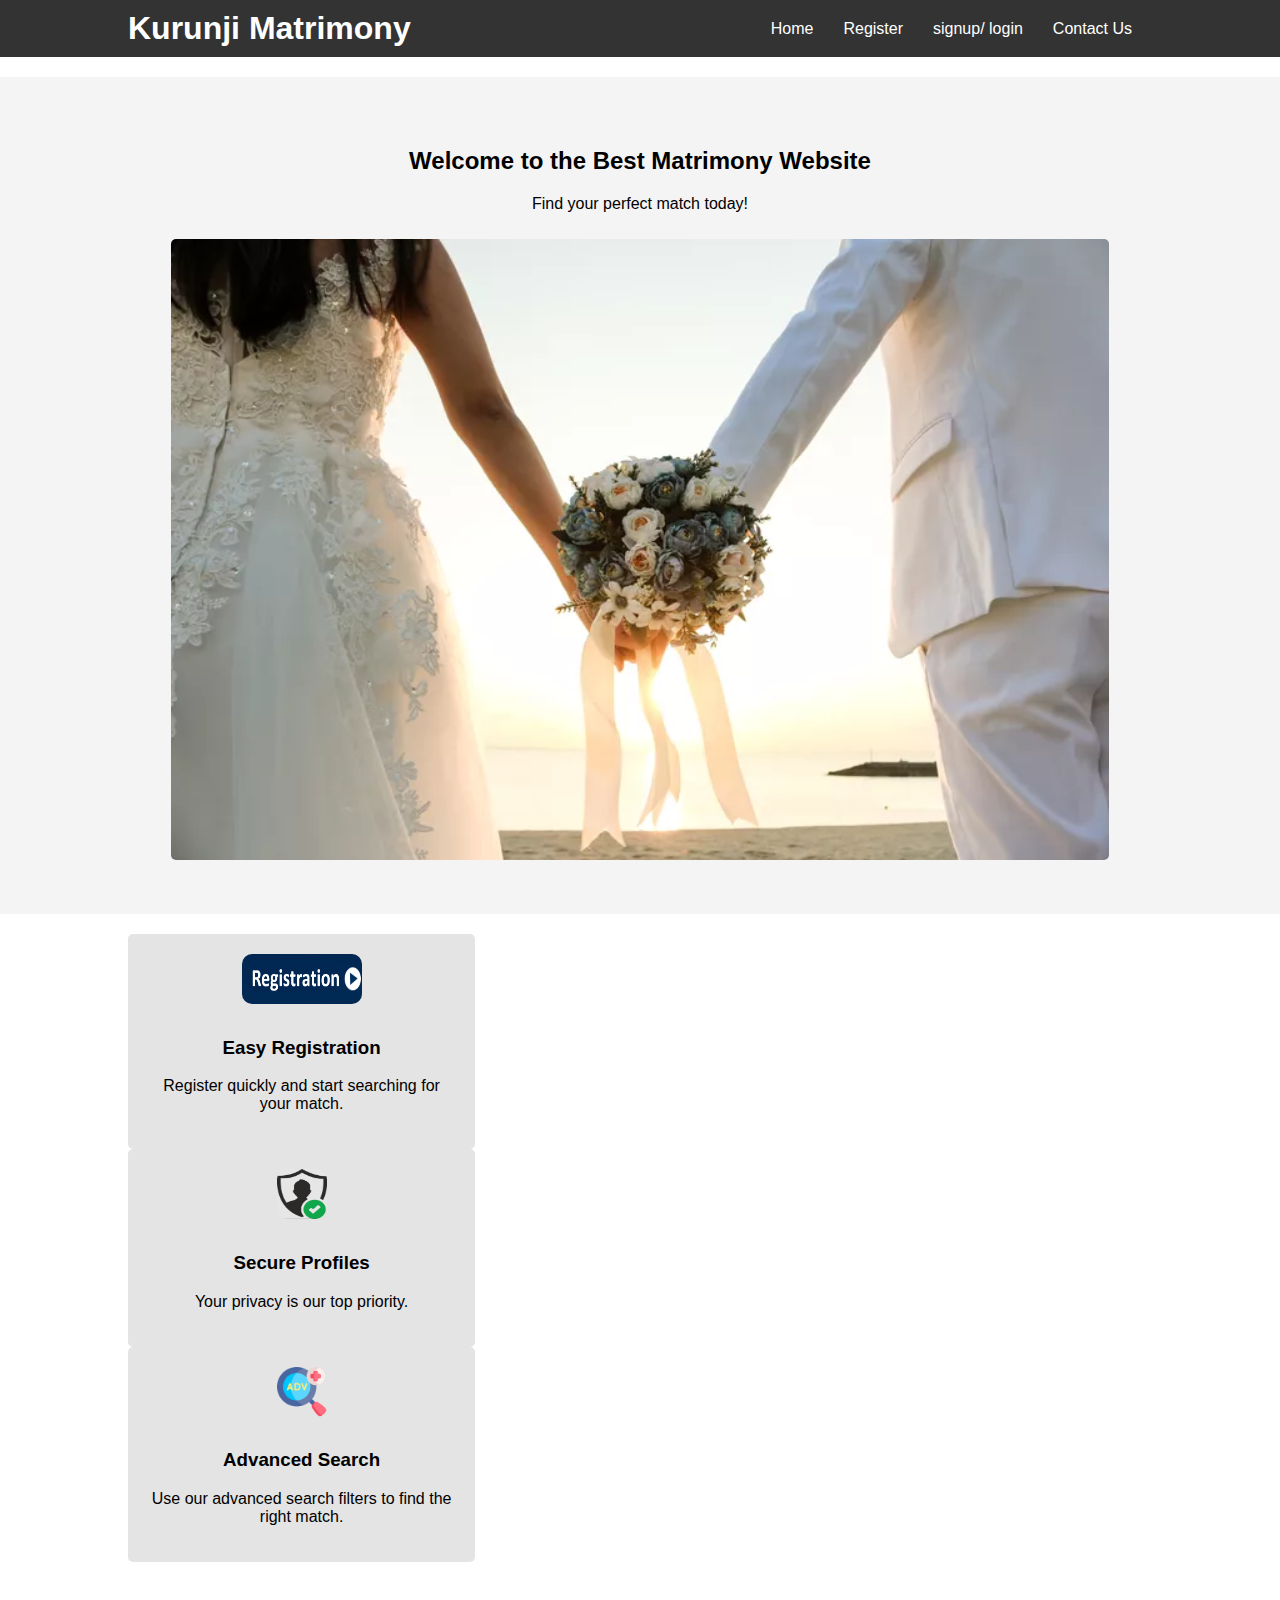
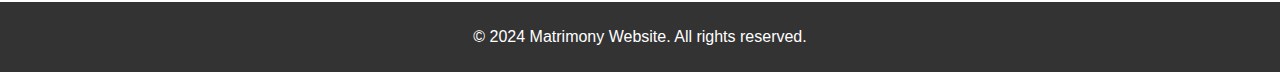
<file: index.html>
<!DOCTYPE html>
<html lang="en">
<head>
    <meta charset="UTF-8">
    <meta name="viewport" content="width=device-width, initial-scale=1.0">
    <title>Matrimony Website</title>
    <link rel="stylesheet" href="styles.css">
</head>
<body>

    <header>
        <div class="container">
            <h1>Kurunji Matrimony</h1>
            <nav>
                <ul>
                    <li><a href="index.html">Home</a></li>
                    <li><a href="register.html">Register</a></li>
                    <li><a href="landing.html">signup/ login</a></li>
                    <li><a href="contact-us.html">Contact Us</a></li>
                </ul>
            </nav>
        </div>
    </header>

    <main>
        <section class="welcome">
            <div class="container">
                <h2>Welcome to the Best Matrimony Website</h2>
                <p>Find your perfect match today!</p>
                <img src="images/wedding.png" alt="Wedding" class="hero-image">
            </div>
        </section>

        <section class="features">
            <div class="container">
                <div class="feature">
                    <img src="images/registration.png" alt="Easy Registration" class="feature-icon1">
                    <h3>Easy Registration</h3>
                    <p>Register quickly and start searching for your match.</p>
                </div>
                <div class="feature">
                    <img src="images/secure.png" alt="Secure Profiles" class="feature-icon2">
                    <h3>Secure Profiles</h3>
                    <p>Your privacy is our top priority.</p>
                </div>
                <div class="feature">
                    <img src="images/search.png" alt="Advanced Search" class="feature-icon3">
                    <h3>Advanced Search</h3>
                    <p>Use our advanced search filters to find the right match.</p>
                </div>
            </div>
        </section>
    </main>

    <footer>
        <div class="container">
            <p>&copy; 2024 Matrimony Website. All rights reserved.</p>
        </div>
    </footer>
</body>
</html>
</file>
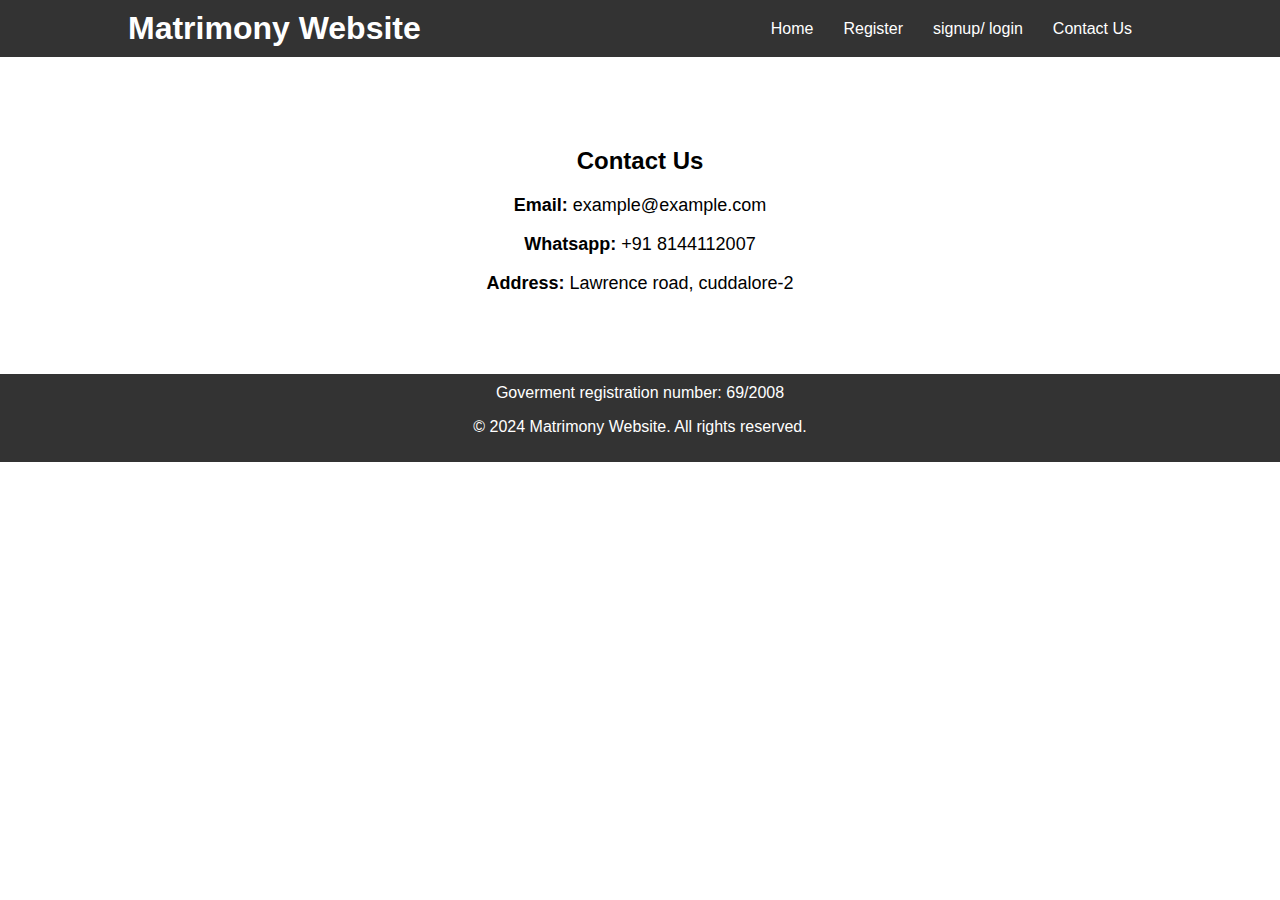
<file: contact-us.html>
<!DOCTYPE html>
<html lang="en">
<head>
    <meta charset="UTF-8">
    <meta name="viewport" content="width=device-width, initial-scale=1.0">
    <title>Contact Us - Matrimony Website</title>
    <link rel="stylesheet" href="styles.css">
</head>
<body>
    <header>
        <div class="container">
            <h1>Matrimony Website</h1>
            <nav>
                <ul>
                    <li><a href="index.html">Home</a></li>
                    <li><a href="register.html">Register</a></li>
                    <li><a href="landing.html">signup/ login</a></li>
                    <li><a href="contact-us.html">Contact Us</a></li>
                </ul>
            </nav>
        </div>
    </header>

    <main>
        <section class="contact">
            <div class="container">
                <h2>Contact Us</h2>
                <div class="contact-info">
                    <p><strong>Email:</strong> example@example.com</p>
                    <p><strong>Whatsapp:</strong> +91 8144112007</p>
                    <p><strong>Address:</strong> Lawrence road, cuddalore-2</p>
                </div>
            </div>
        </section>
    </main>

    <footer>
        <div class="container">
            Goverment registration number:  69/2008
            <p>&copy; 2024 Matrimony Website. All rights reserved.</p>
        </div>
    </footer>
</body>
</html>
</file>
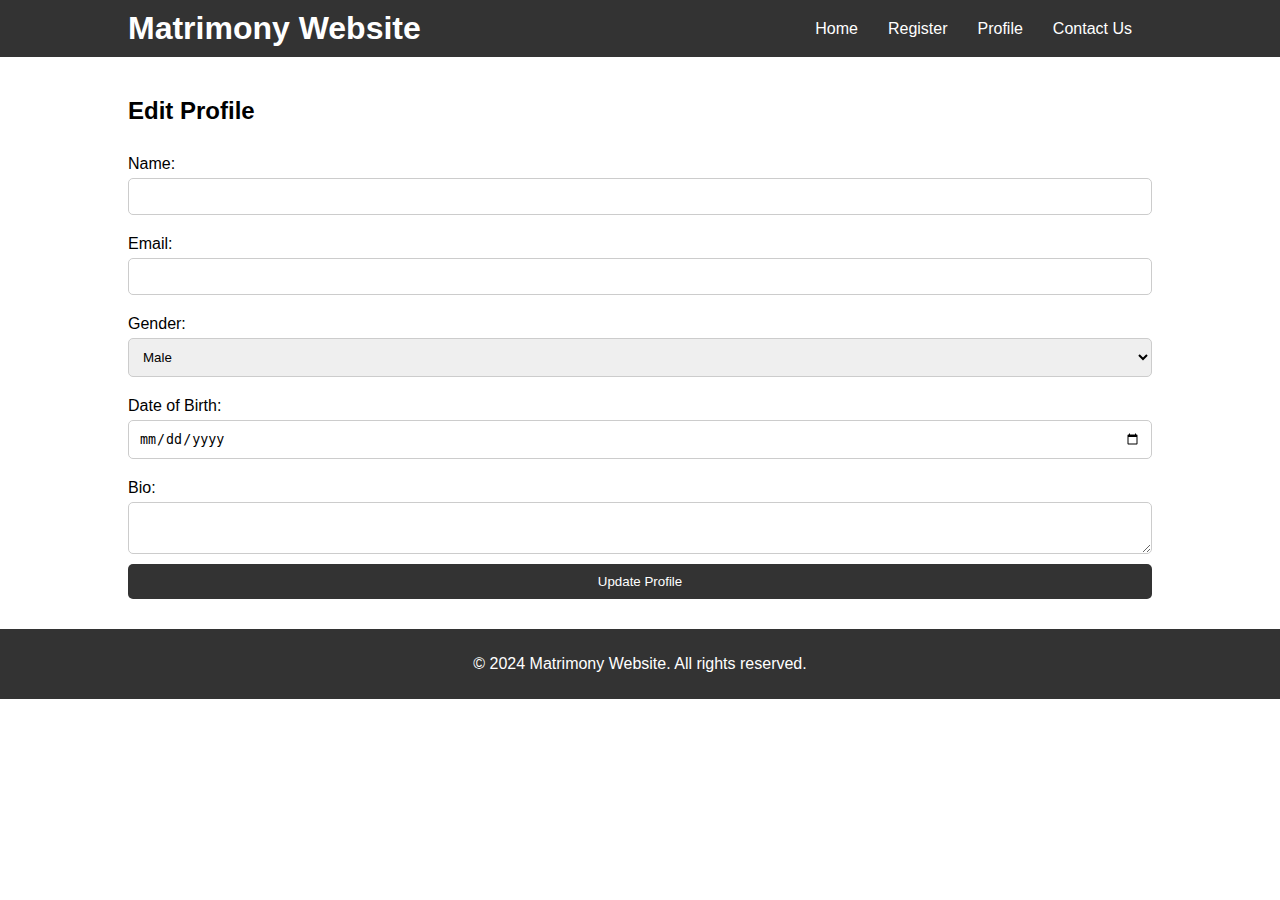
<file: edit-profile.html>
<!DOCTYPE html>
<html lang="en">
<head>
    <meta charset="UTF-8">
    <meta name="viewport" content="width=device-width, initial-scale=1.0">
    <title>Edit Profile - Matrimony Website</title>
    <link rel="stylesheet" href="styles.css">
</head>
<body>
    
    <header>
        <div class="container">
            <h1>Matrimony Website</h1>
            <nav>
                <ul>
                    <li><a href="index.html">Home</a></li>
                    <li><a href="register.html">Register</a></li>
                    <li><a href="profile.html">Profile</a></li>
                    <li><a href="contact-us.html">Contact Us</a></li>
                </ul>
            </nav>
        </div>
    </header>

    <main>
        <section class="edit-profile">
            <div class="container">
                <h2>Edit Profile</h2>
                <form id="edit-profile-form">
                    <label for="name">Name:</label>
                    <input type="text" id="name" name="name" required>

                    <label for="email">Email:</label>
                    <input type="email" id="email" name="email" required>

                    <label for="gender">Gender:</label>
                    <select id="gender" name="gender">
                        <option value="male">Male</option>
                        <option value="female">Female</option>
                        <option value="other">Other</option>
                    </select>

                    <label for="dob">Date of Birth:</label>
                    <input type="date" id="dob" name="dob" required>

                    <label for="bio">Bio:</label>
                    <textarea id="bio" name="bio"></textarea>

                    <input type="submit" value="Update Profile">
                </form>
            </div>
        </section>
    </main>

    <footer>
        <div class="container">
            <p>&copy; 2024 Matrimony Website. All rights reserved.</p>
        </div>
    </footer>

</body>
</html>
</file>
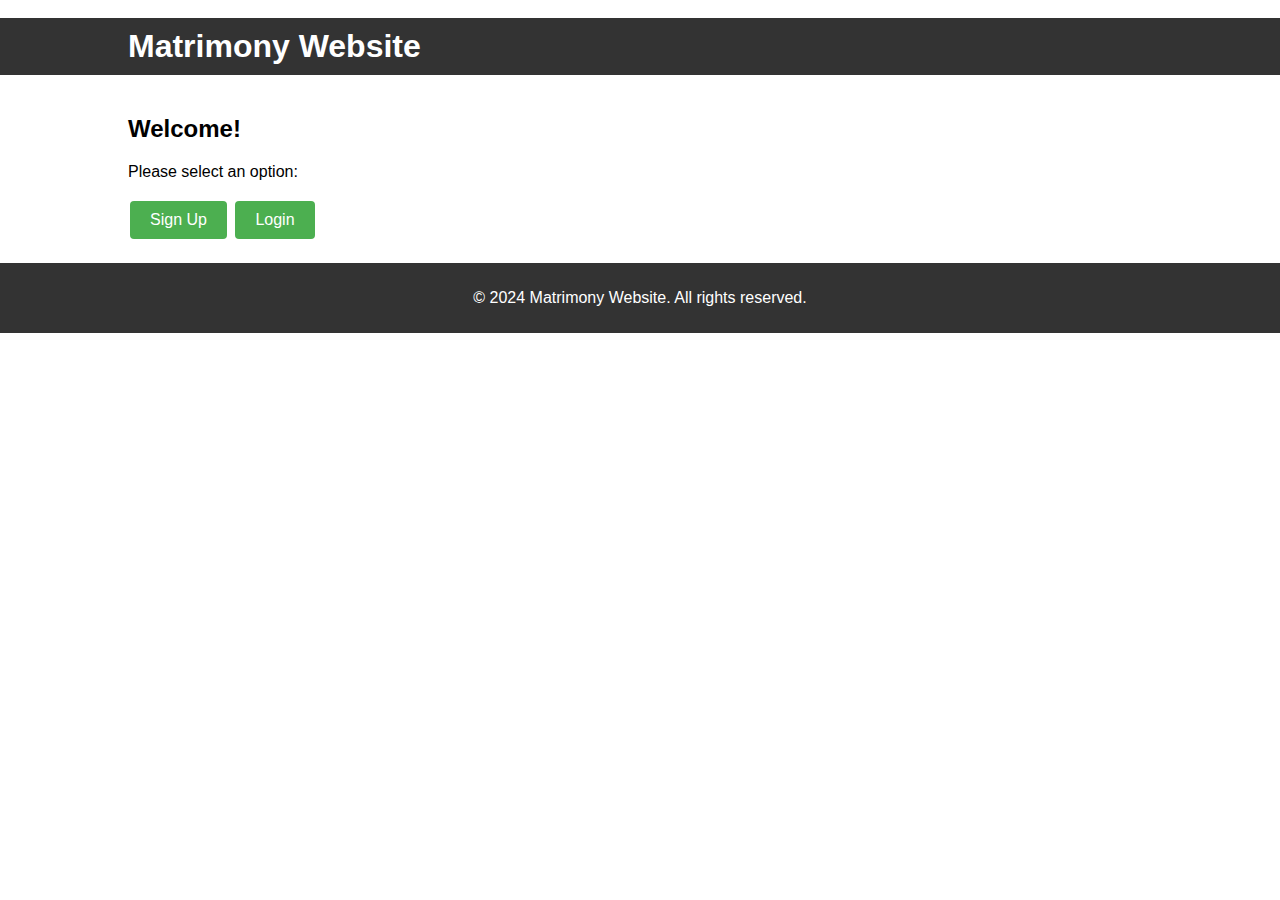
<file: landing.html>
<!DOCTYPE html>
<html lang="en">
<head>
    <meta charset="UTF-8">
    <meta name="viewport" content="width=device-width, initial-scale=1.0">
    <title>Matrimony Website</title>
    <link rel="stylesheet" href="styles.css">
    <nav>
        <ul>
            <li><a href="index.html">Home</a></li>
            <li><a href="register.html">Register</a></li>
            <li><a href="profile.html">Profile</a></li>
            <li><a href="contact-us.html">Contact Us</a></li>
        </ul>
    </nav>
</head>
<body>
    <header>
        <div class="container">
            <h1>Matrimony Website</h1>
        </div>
    </header>

    <main>
        <section class="landing">
            <div class="container">
                <h2>Welcome!</h2>
                <p>Please select an option:</p>
                <div class="options">
                    <button class="signup-btn" onclick="redirectToSignUp()">Sign Up</button>
                    <button class="login-btn" onclick="redirectToLogin()">Login</button>
                </div>
            </div>
        </section>
    </main>

    <footer>
        <div class="container">
            <p>&copy; 2024 Matrimony Website. All rights reserved.</p>
        </div>
    </footer>

    <script>
        function redirectToSignUp() {
            window.location.href = 'signup.html';
        }

        function redirectToLogin() {
            window.location.href = 'login.html';
        }
    </script>
</body>
</html>
</file>
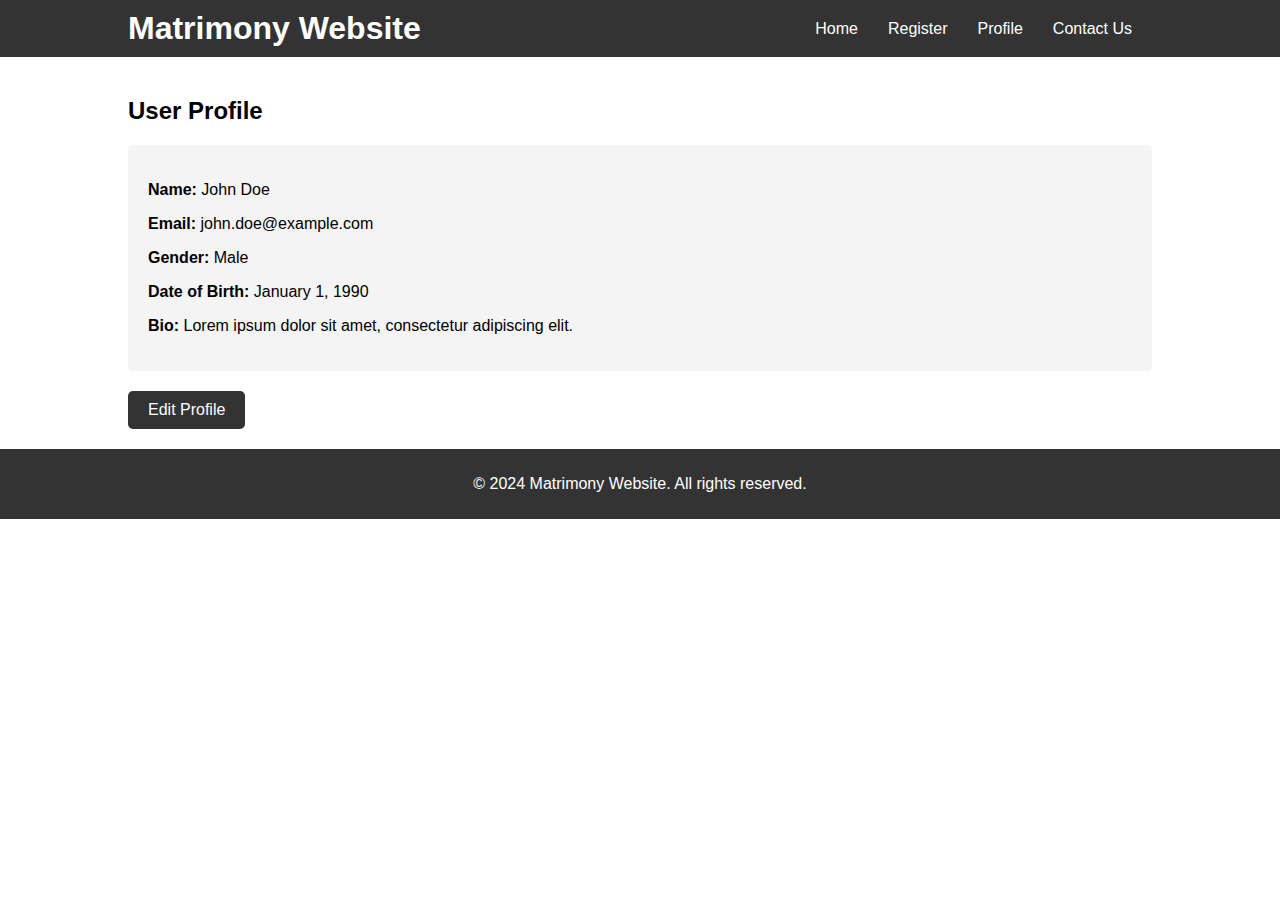
<file: profile.html>
<!DOCTYPE html>
<html lang="en">
<head>
    <meta charset="UTF-8">
    <meta name="viewport" content="width=device-width, initial-scale=1.0">
    <title>Profile - Matrimony Website</title>
    <link rel="stylesheet" href="styles.css">
</head>
<body>
    <header>
        <div class="container">
            <h1>Matrimony Website</h1>
            <nav>
                <ul>
                    <li><a href="index.html">Home</a></li>
                    <li><a href="register.html">Register</a></li>
                    <li><a href="profile.html">Profile</a></li>
                    <li><a href="contact-us.html">Contact Us</a></li>
                </ul>
            </nav>
        </div>
    </header>

    <main>
        <section class="profile">
            <div class="container">
                <h2>User Profile</h2>
                <div class="profile-info">
                    <p><strong>Name:</strong> John Doe</p>
                    <p><strong>Email:</strong> john.doe@example.com</p>
                    <p><strong>Gender:</strong> Male</p>
                    <p><strong>Date of Birth:</strong> January 1, 1990</p>
                    <p><strong>Bio:</strong> Lorem ipsum dolor sit amet, consectetur adipiscing elit.</p>
                </div>
                <a href="edit-profile.html" class="edit-profile-btn">Edit Profile</a>
            </div>
        </section>
    </main>

    <footer>
        <div class="container">
            <p>&copy; 2024 Matrimony Website. All rights reserved.</p>
        </div>
    </footer>
</body>
</html>
</file>
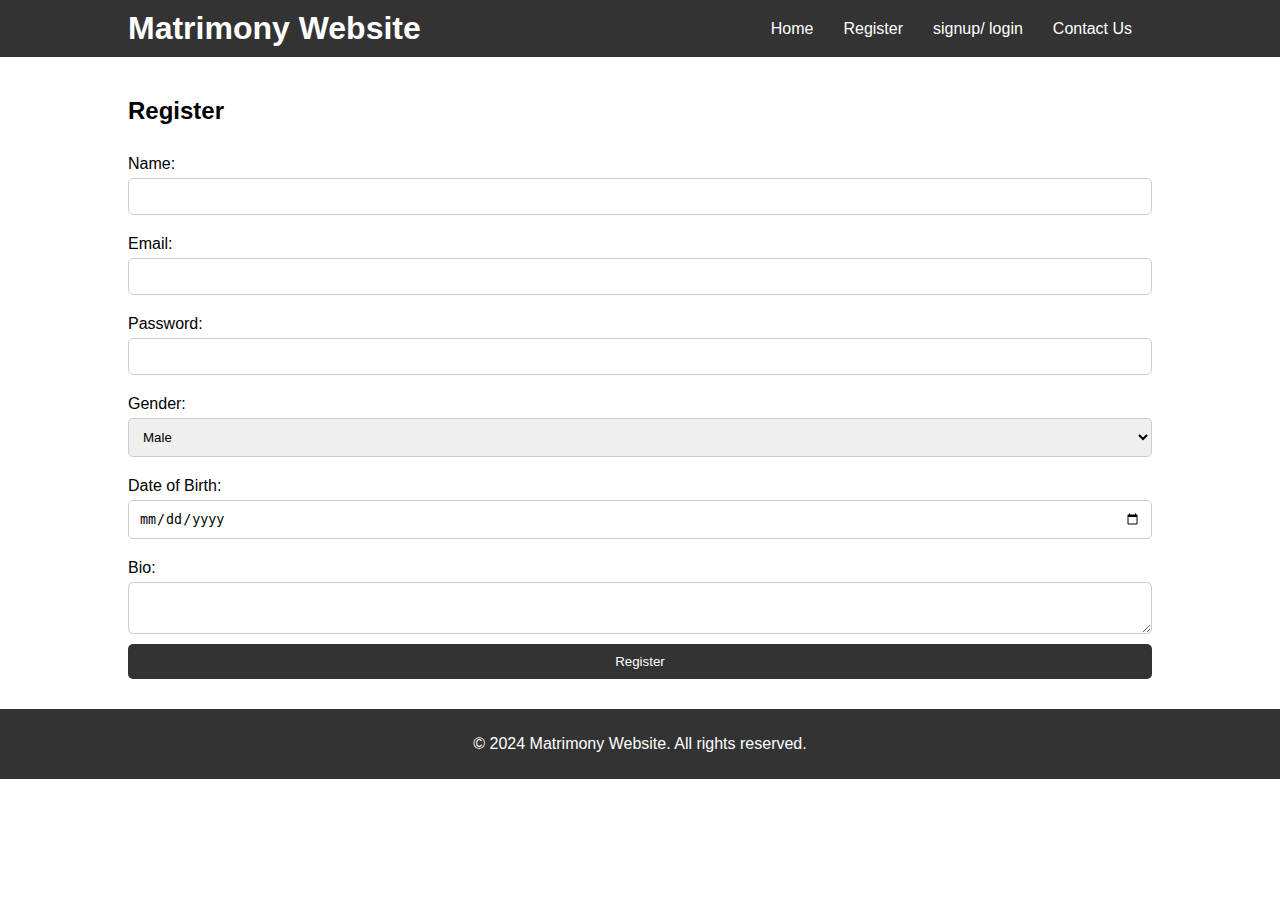
<file: register.html>
<!DOCTYPE html>
<html lang="en">
<head>
    <meta charset="UTF-8">
    <meta name="viewport" content="width=device-width, initial-scale=1.0">
    <title>Register - Matrimony Website</title>
    <link rel="stylesheet" href="styles.css">
</head>
<body>
    <header>
        <div class="container">
            <h1>Matrimony Website</h1>
            <nav>
                <ul>
                    <li><a href="index.html">Home</a></li>
                    <li><a href="register.html">Register</a></li>
                    <li><a href="landing.html">signup/ login</a></li>
                    <li><a href="contact-us.html">Contact Us</a></li>
                </ul>
            </nav>
        </div>
    </header>
    
    <main>
        <section class="register">
            <div class="container">
                <h2>Register</h2>
                <form action="#">
                    <label for="name">Name:</label>
                    <input type="text" id="name" name="name" required>

                    <label for="email">Email:</label>
                    <input type="email" id="email" name="email" required>

                    <label for="password">Password:</label>
                    <input type="password" id="password" name="password" required>

                    <label for="gender">Gender:</label>
                    <select id="gender" name="gender">
                        <option value="male">Male</option>
                        <option value="female">Female</option>
                        <option value="other">Other</option>
                    </select>

                    <label for="dob">Date of Birth:</label>
                    <input type="date" id="dob" name="dob" required>

                    <label for="bio">Bio:</label>
                    <textarea id="bio" name="bio"></textarea>

                    <input type="submit" value="Register">
                </form>
            </div>
        </section>
    </main>

    <footer>
        <div class="container">
            <p>&copy; 2024 Matrimony Website. All rights reserved.</p>
        </div>
    </footer>
</body>
</html>
</file>
<file: styles.css>
body {
    font-family: Arial, sans-serif;
    margin: 0;
    padding: 0;
}

header {
    background: #333;
    color: white;
    padding: 10px 0;
}

header .container {
    display: flex;
    justify-content: space-between;
    align-items: center;
}

header h1 {
    margin: 0;
}

nav ul {
    list-style: none;
    margin: 0;
    padding: 0;
    display: flex;
}

nav ul li {
    margin: 0 10px;
}

nav ul li a {
    color: white;
    text-decoration: none;
}

.container {
    width: 80%;
    margin: 0 auto;
}

main {
    padding: 20px 0;
}

.welcome {
    text-align: center;
    padding: 50px 0;
    background: #f4f4f4;
}

.welcome .hero-image {
    max-width: 100%;
    height: auto;
    margin-top: 10px;
    border-radius: 5px;
}

.features {
    display: flex;
    justify-content: space-between;
    padding: 20px 0;
}

.feature {
    width: 30%;
    background: #e4e4e4;
    padding: 20px;
    border-radius: 5px;
    text-align: center;
}

.feature-icon1 {
    width: 120px;
    height: 50px;
    margin-bottom: 10px;
    border-radius: 10px;
}

.feature-icon2 {
    width: 50px;
    height: 50px;
    margin-bottom: 10px;
    border-radius: 10px;
}

.feature-icon3 {
    width: 50px;
    height: 50px;
    margin-bottom: 10px;
    border-radius: 10px;
}

footer {
    background: #333;
    color: white;
    text-align: center;
    padding: 10px 0;
}

form {
    display: flex;
    flex-direction: column;
}

form label {
    margin: 10px 0 5px;
}

form input,
form select,
form textarea {
    padding: 10px;
    margin-bottom: 10px;
    border-radius: 5px;
    border: 1px solid #ccc;
}

form input[type="submit"] {
    background: #333;
    color: white;
    border: none;
    cursor: pointer;
}

form input[type="submit"]:hover {
    background: #555;
}

.profile-info {
    background: #f4f4f4;
    padding: 20px;
    border-radius: 5px;
}

.edit-profile-btn {
    display: inline-block;
    padding: 10px 20px;
    background-color: #333;
    color: white;
    text-decoration: none;
    border-radius: 5px;
    margin-top: 20px;
}

/* Add your styles here */
.container {
    width: 80%;
    margin: 0 auto;
}

header, footer {
    background-color: #333;
    color: #fff;
    padding: 10px 0;
}

header nav ul {
    list-style: none;
    padding: 0;
}

header nav ul li {
    display: inline;
    margin-right: 20px;
}

.contact {
    text-align: center;
    padding: 50px 0;
}

.contact-info {
    max-width: 500px;
    margin: 0 auto;
}

.contact-info p {
    font-size: 18px;
    margin-bottom: 10px;
}

/* Button styles */
.signup-btn, .login-btn {
    background-color: #4CAF50; /* Green */
    border: none;
    color: white;
    padding: 10px 20px;
    text-align: center;
    text-decoration: none;
    display: inline-block;
    font-size: 16px;
    margin: 4px 2px;
    cursor: pointer;
    border-radius: 4px;
    transition-duration: 0.4s;
}

.signup-btn:hover, .login-btn:hover {
    background-color: #45a049; /* Darker Green */
}
</file>
